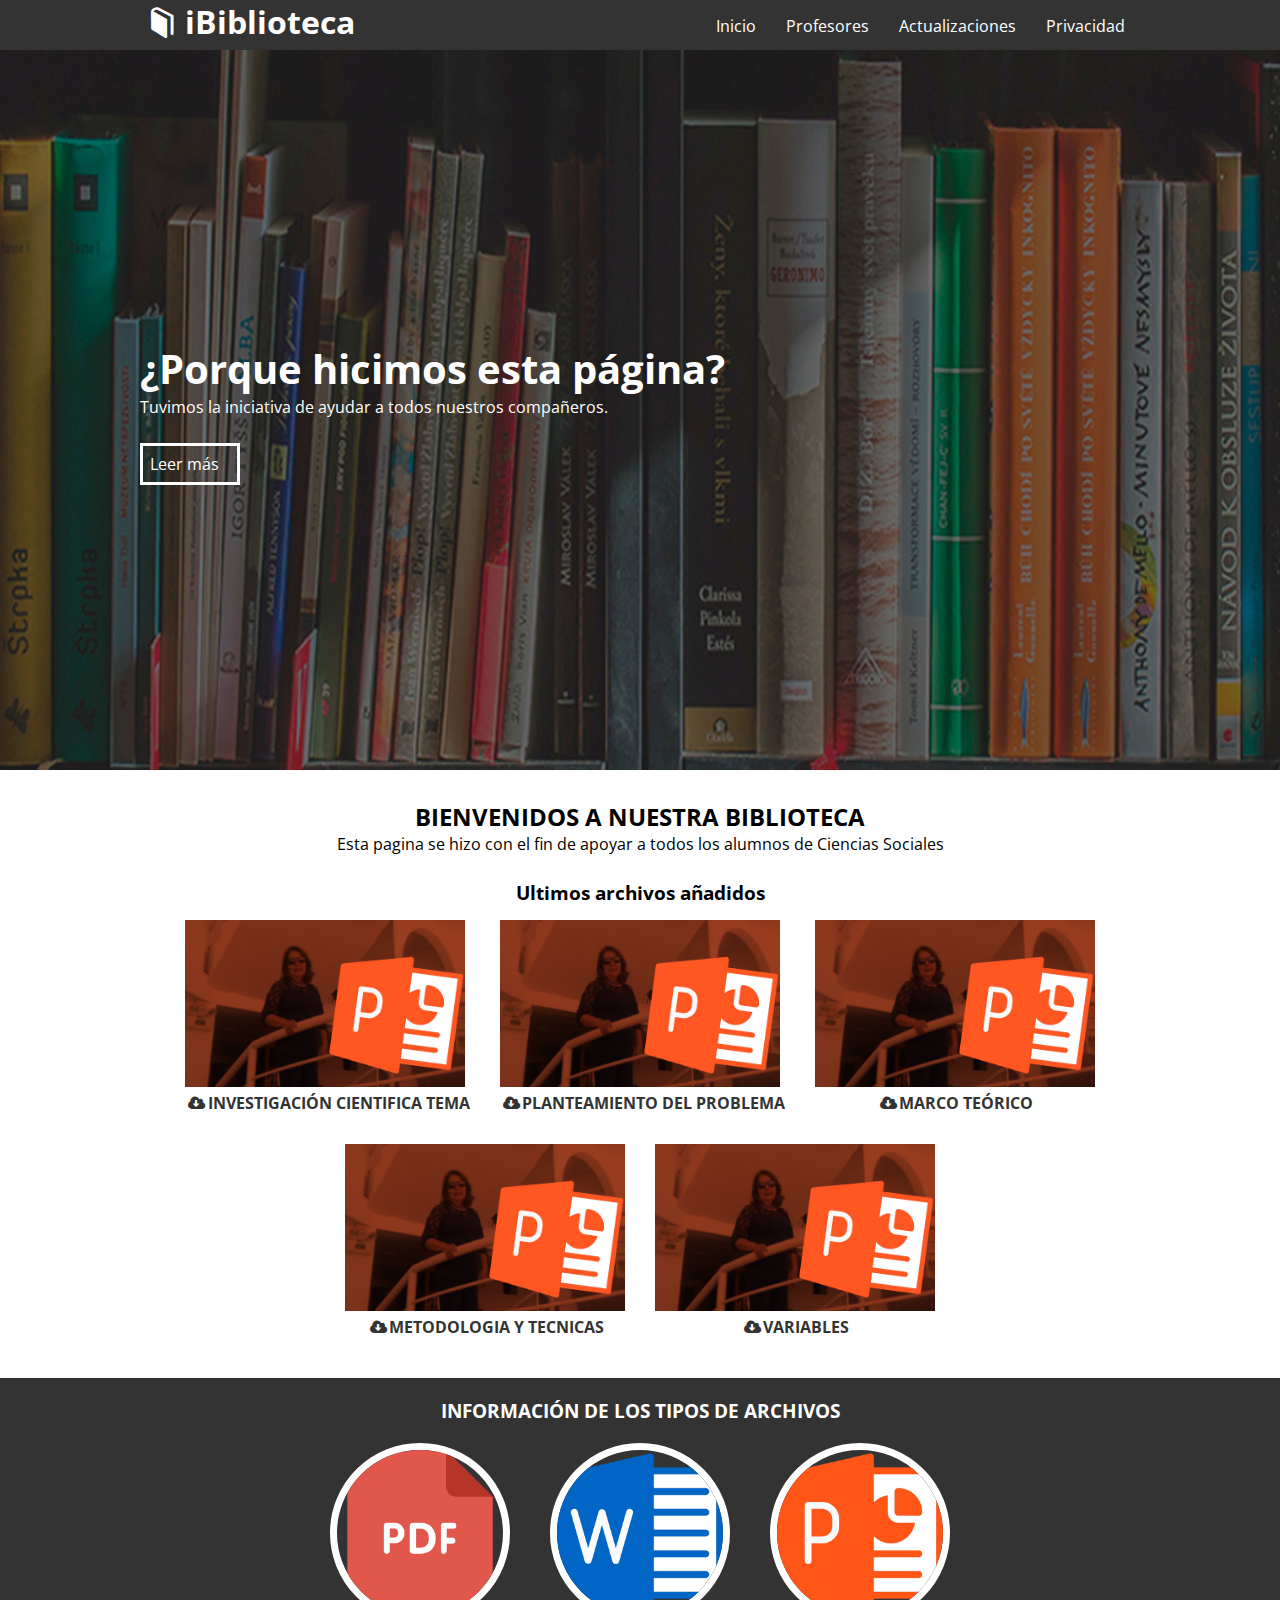
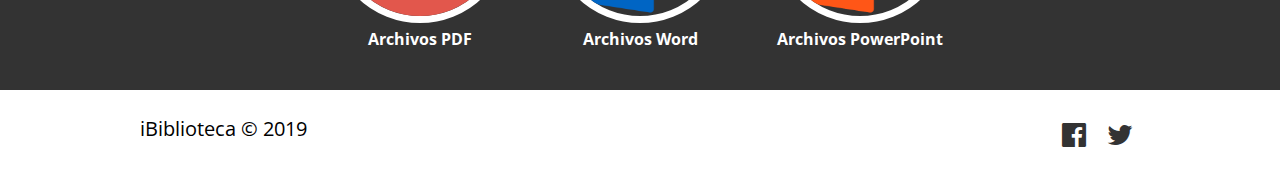
<file: index.html>
<!DOCTYPE html>
<html lang="es">
    <head>
        <title>iBiblioteca</title>
        <meta charset="UTF-8">
        <meta name="keywords" content="Descarga los últimos archivos de las clases, unheval" />
        <meta property="og:type" content="website"/>
        <!-- Windows Phone -->
        <meta name="apple-mobile-web-app-title" content="iBiblioteca"/>
        <title> iBiblioteca - Descarga los últimos archivos de las clases</title>
        <meta name="description" content="Descarga los últimos archivos de las clases">
        <!-- Social: Twitter -->
        <meta name="twitter:card" content="summary_large_image">
        <meta name="twitter:site" content="@">
        <meta name="twitter:title" content="iBiblioteca | iBiblioteca">
        <meta name="twitter:description" content="Descarga los últimos archivos de las clases">
        <meta property="twitter:image:src" content="https://raw.githubusercontent.com/leo10m2010/ibiblioteca/master/img/banner300x300.png">
        <!-- Social: Facebook / Open Graph -->
        <meta property="og:url" content="https://leo10m2010.github.io/ibiblioteca/">
        <meta property="og:title" content="iBiblioteca | iBiblioteca">
        <meta property="og:image:secure_url" content="https://raw.githubusercontent.com/leo10m2010/ibiblioteca/master/img/banner300x300.png">
        <meta property="og:image:type" content="image/jpg"/>
        <meta property="og:image:width" content="300"/>
        <meta property="og:image:height" content="300"/>
        <meta property="og:description" content="Descarga los últimos archivos de las clases">
        <meta property="og:site_name" content="iBiblioteca">
        <meta property="og:locale" content="es_PE"/>
        <meta property="fb:app_id" content="263890104259010" />
        <!-- Social: Google+ / Schema.org -->
        <meta itemprop="name" content="iBiblioteca | iBiblioteca"/>
        <meta itemprop="description" content="Descarga los últimos archivos de las clases">
        <!-- Fin de banner -->
        <meta itemprop="image" content="https://raw.githubusercontent.com/leo10m2010/ibiblioteca/master/img/banner300x300.png"/> 
        <link rel="icon" type="img/ico" href="img/favicon.ico" />
        <meta name=viewport content="width=device-width, user-scalable=no, initial-scale=1, maxium-scale=1, minium-scale=1"></meta:name>
        <link rel="stylesheet" href="css/fontello.css">
        <link rel="stylesheet" href="css/estilos.css">
    </head>
    <body>
        <header>
            <div class="contenedor">
                <h1 class="icon-book">iBiblioteca</h1>
                <input type="checkbox" id="menu-bar">
                <label class="icon-menu" for="menu-bar"></label>
                <nav class="menu">
                    <a href="index.html">Inicio</a>
                    <a href="#">Profesores</a>
                    <a href="#"
                    onClick="window.open('actulizacion.html','popup', 'width=240px,height=400px')">Actualizaciones</a> 
                    <a href="">Privacidad</a> 
                </nav>
            </div>
        </header>
        <main>
            <section id="banner">
                <img src="img/portada.jpg">
                <div class="contenedor">
                <h2>¿Porque hicimos esta página?</h2>
                <p>Tuvimos la iniciativa de ayudar a todos nuestros compañeros.</p>
                <a href="#">Leer más</a>
                </div>            
            </section>
            <section id="bienvenidos">
                <h2>BIENVENIDOS A NUESTRA BIBLIOTECA</h2>
                <p>Esta pagina se hizo con el fin de apoyar a todos los alumnos de Ciencias Sociales</p>
            </section>
            <section id="blog">
            <h3>Ultimos archivos añadidos</h3>
            <div class="contenedor">
                <article>
                    <a href="archivos/INVESTIGACIÓN-CIENTIFICA-TEMA.pptx">
                    <img src="img/mariarosa/ppt.jpg" >
                    <h4 class="icon-download-cloud">INVESTIGACIÓN CIENTIFICA TEMA</h4>
                    </a>
                </article>
                <article>
                    <a href="archivos/PLANTEAMIENTO-DEL-PROBLEMA.pptx">
                    <img src="img/mariarosa/ppt.jpg">
                    <h4 class="icon-download-cloud">PLANTEAMIENTO DEL PROBLEMA</h4>
                </a>
                </article>
                <article>
                    <a href="archivos/MARCO-TEÓRICO.pptx">
                    <img src="img/mariarosa/ppt.jpg">
                    <h4 class="icon-download-cloud">MARCO TEÓRICO</h4>
                    </a>
                </article>
                <article>
                    <a href="archivos/METODOLOGIA-Y-TECNICAS.pptx">
                    <img src="img/mariarosa/ppt.jpg">
                    <h4 class="icon-download-cloud">METODOLOGIA Y TECNICAS</h4>
                    </a>
                </article>
                <article>
                    <a href="archivos/VARIABLES.pptx">
                    <img src="img/mariarosa/ppt.jpg">
                    <h4 class="icon-download-cloud">VARIABLES</h4>
                    </a>
                </article>
            </div>
        </section>
        <!---ENUMERADOR DE PAGINAS
            <center><a href="#" class="boton">1</a><a href="#" class="boton">2</a></center> <br>
        -->
       <section id="info">
           <h3>INFORMACIÓN DE LOS TIPOS DE ARCHIVOS</h3>

        <div class="contenedor">
            <div class="info-archivo">
                <img src="img/ico-pdf.png" alt="">
                <h4>Archivos PDF</h4>
            </div>
            <div class="info-archivo">
                <img src="img/ico-word.png" alt="">
                <h4>Archivos Word</h4>
            </div>
            <div class="info-archivo">
                <img src="img/ico-ppt.png" alt="">
                <h4>Archivos PowerPoint</h4>
            </div>
        </div>

       </section>
        </main>
        <footer>
            <div class="contenedor">
                <p class="copy">iBiblioteca &copy; 2019</p>
                <div class="sociales">
                    <a class="icon-facebook-official" href="#"></a>
                    <a class="icon-twitter" href="#"></a>
                </div>
            </div>
        </footer>
    </body>
</html>
</file>
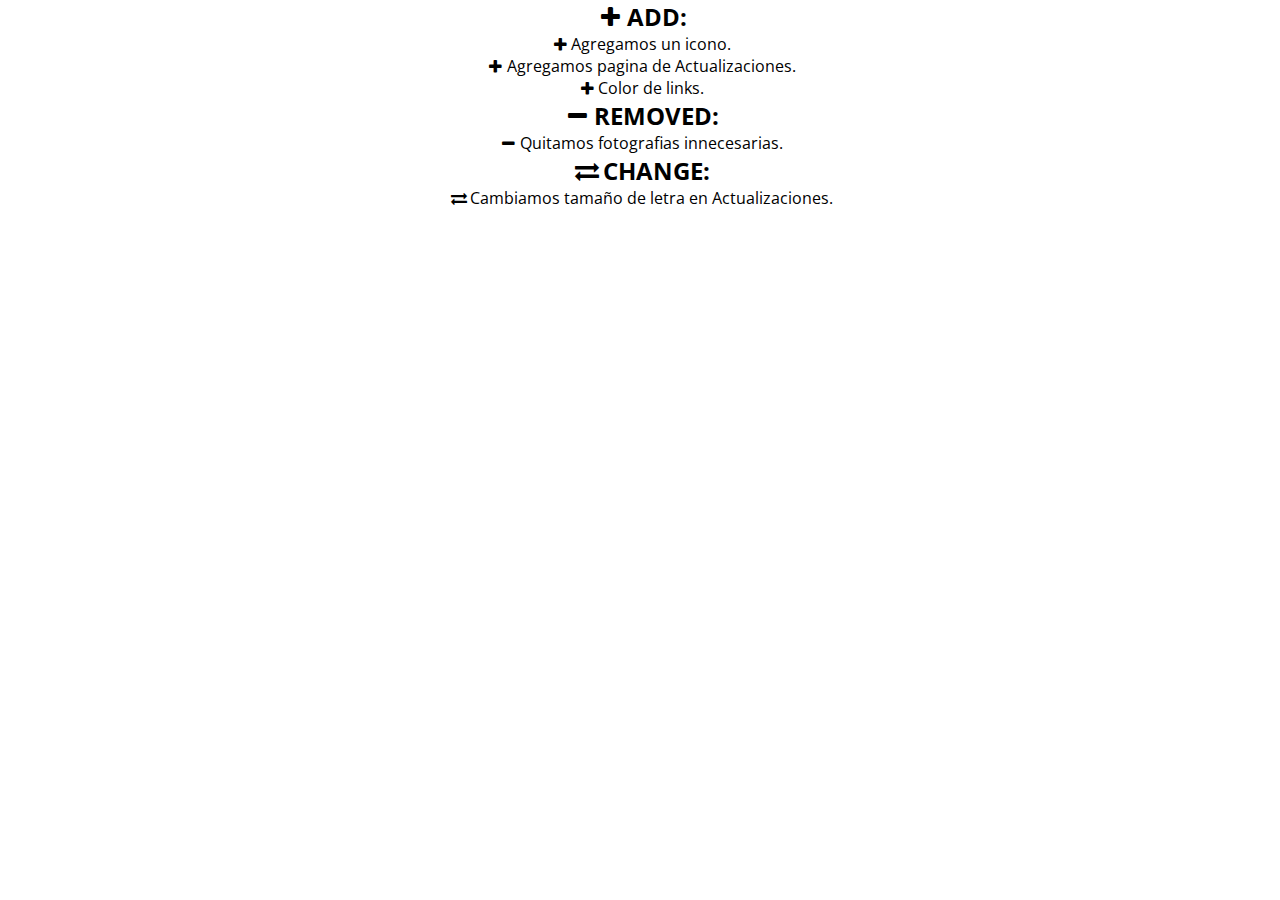
<file: actulizacion.html>
<!DOCTYPE html>
<html lang="es">
<head>
    <meta charset="UTF-8">
    <meta name="viewport" content="width=device-width, initial-scale=1.0">
    <meta http-equiv="X-UA-Compatible" content="ie=edge">
    <link rel="stylesheet" href="css/fontello.css">
    <link rel="stylesheet" href="css/estilos.css">
    <link rel="icon" type="imG/ico" href="img/favicon.ico" />
    <title>Actualizaciones</title>
</head>
<body>
    <section id="bienvenidos">
    <h2 class="icon-plus">ADD:</h2>
    <p class="icon-plus">Agregamos un icono.</p>
    <p class="icon-plus">Agregamos pagina de Actualizaciones.</p>
    <p class="icon-plus">Color de links.</p>

    <h2 class="icon-minus">REMOVED:</h2>
        <p class="icon-minus">Quitamos fotografias innecesarias.</p>

    <h2 class="icon-exchange">CHANGE:</h2>
        <p class="icon-exchange">Cambiamos tamaño de letra en Actualizaciones.</p>    
    </section>
</body>
</html>
</file>
<file: css/fontello.css>
@font-face {
  font-family: 'fontello';
  src: url('../font/fontello.eot?89329052');
  src: url('../font/fontello.eot?89329052#iefix') format('embedded-opentype'),
       url('../font/fontello.woff2?89329052') format('woff2'),
       url('../font/fontello.woff?89329052') format('woff'),
       url('../font/fontello.ttf?89329052') format('truetype'),
       url('../font/fontello.svg?89329052#fontello') format('svg');
  font-weight: normal;
  font-style: normal;
}
/* Chrome hack: SVG is rendered more smooth in Windozze. 100% magic, uncomment if you need it. */
/* Note, that will break hinting! In other OS-es font will be not as sharp as it could be */
/*
@media screen and (-webkit-min-device-pixel-ratio:0) {
  @font-face {
    font-family: 'fontello';
    src: url('../font/fontello.svg?89329052#fontello') format('svg');
  }
}
*/
 
 [class^="icon-"]:before, [class*=" icon-"]:before {
  font-family: "fontello";
  font-style: normal;
  font-weight: normal;
  speak: none;
 
  display: inline-block;
  text-decoration: inherit;
  width: 1em;
  margin-right: .2em;
  text-align: center;
  /* opacity: .8; */
 
  /* For safety - reset parent styles, that can break glyph codes*/
  font-variant: normal;
  text-transform: none;
 
  /* fix buttons height, for twitter bootstrap */
  line-height: 1em;
 
  /* Animation center compensation - margins should be symmetric */
  /* remove if not needed */
  margin-left: .2em;
 
  /* you can be more comfortable with increased icons size */
  /* font-size: 120%; */
 
  /* Font smoothing. That was taken from TWBS */
  -webkit-font-smoothing: antialiased;
  -moz-osx-font-smoothing: grayscale;
 
  /* Uncomment for 3D effect */
  /* text-shadow: 1px 1px 1px rgba(127, 127, 127, 0.3); */
}
 
.icon-folder:before { content: '\e800'; } /* '' */
.icon-book:before { content: '\e801'; } /* '' */
.icon-plus:before { content: '\e802'; } /* '' */
.icon-minus:before { content: '\e803'; } /* '' */
.icon-spin5:before { content: '\e838'; } /* '' */
.icon-twitter:before { content: '\f099'; } /* '' */
.icon-menu:before { content: '\f0c9'; } /* '' */
.icon-exchange:before { content: '\f0ec'; } /* '' */
.icon-download-cloud:before { content: '\f0ed'; } /* '' */
.icon-facebook-official:before { content: '\f230'; } /* '' */
</file>
<file: css/estilos.css>
@import url('https://fonts.googleapis.com/css?family=Open+Sans&display=swap');
@import url(menu.css);
@import url(banner.css);
@import url(blog.css);
@import url(info.css);
@import url(boton.css);

* {
    margin: 0;
    padding: 0;
    box-sizing: border-box;
}

body {
    font-family: 'Open Sans', sans-serif;
}

header {
    width: 100%;
    height: 50px;
    background: #333;
    color: #fff;

    position: fixed;
    top: 0;
    left: 0;
    z-index: 100;
}
.contenedor {
    width: 98%;
    margin: auto;
}

h1 {
    float: left;
}

header .contenedor {
    display: table;
}

section {
    width: 100%;
    margin-bottom: 25px;
}

#bienvenidos {
    text-align: center;
}

footer .contenedor {
    display: flex;
    flex-wrap: wrap;
    justify-content: center;
    padding-bottom: 25px;
}
.copy {
    font-size: 20px;
}

.sociales {
    width: 100%;
    text-align: center;
    font-size: 28px;
}
.sociales a {
    color: #333;
    text-decoration: none;
}

@media (min-width:768px) {
        .sociales {
            width: auto;
        }

        footer .contenedor {
            justify-content: space-between;
        }

}
@media (min-width:1024px) {
    .contenedor {
        width: 1000px;
    }
}

a {
text-decoration: none;
color: #333;
}
</file>
